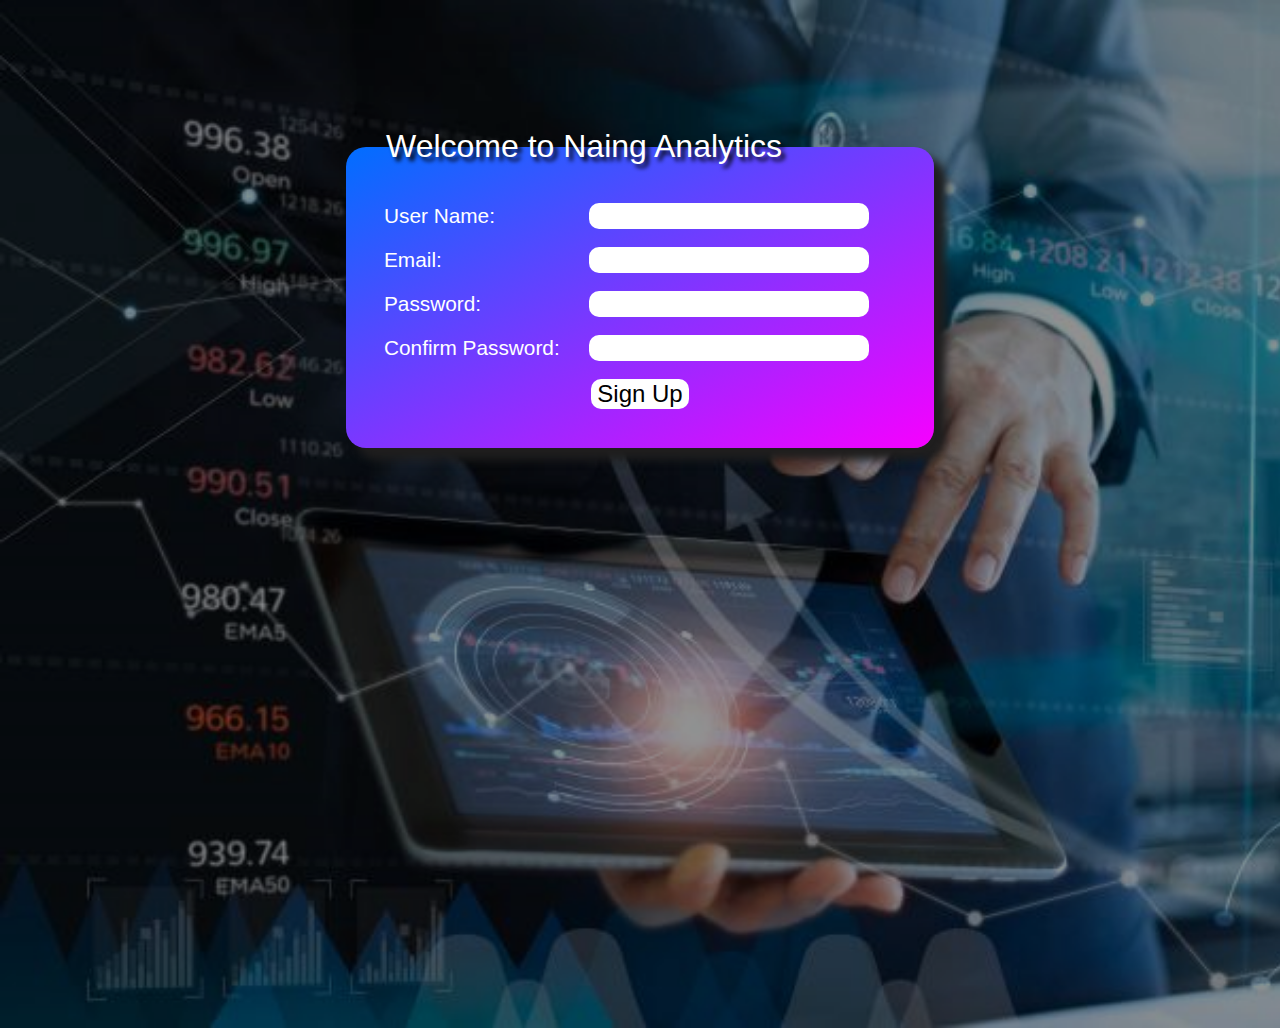
<file: index.html>
<!DOCTYPE html>
<html lang="en">
<head>
    <meta charset="UTF-8">
    <meta name="viewport" content="width=device-width, initial-scale=1.0">
    <title>Naing Analytics</title>
    <link rel="icon" href="./icon.png">
    <link rel="stylesheet" href="style.css">
</head>
<body>
    <form id="form">
    <fieldset id="logIn">
        <legend>Welcome to Naing Analytics </legend>
        <label class="UserInput">User Name:</label><input type="text" min="5" id="userName" name="userName" required><br><br>
        <label class="UserInput">Email:</label><input type="text" min="5"  id="email" required><br><br>
        <label class="UserInput" >Password:</label><input type="password" min="5" id="password" required><br><br>
        <label class="UserInput">Confirm Password:</label><input type="password" min="5"  id="cpassword" required><br><br>
        <div class="btnContainer">
        <button type="submit" id="submit">Sign Up</button><br></div>
        <span id="errorMessage"></span>
    </form>
    </fieldset>
    <script src="logIn.js"></script>
</body>
</html>
</file>
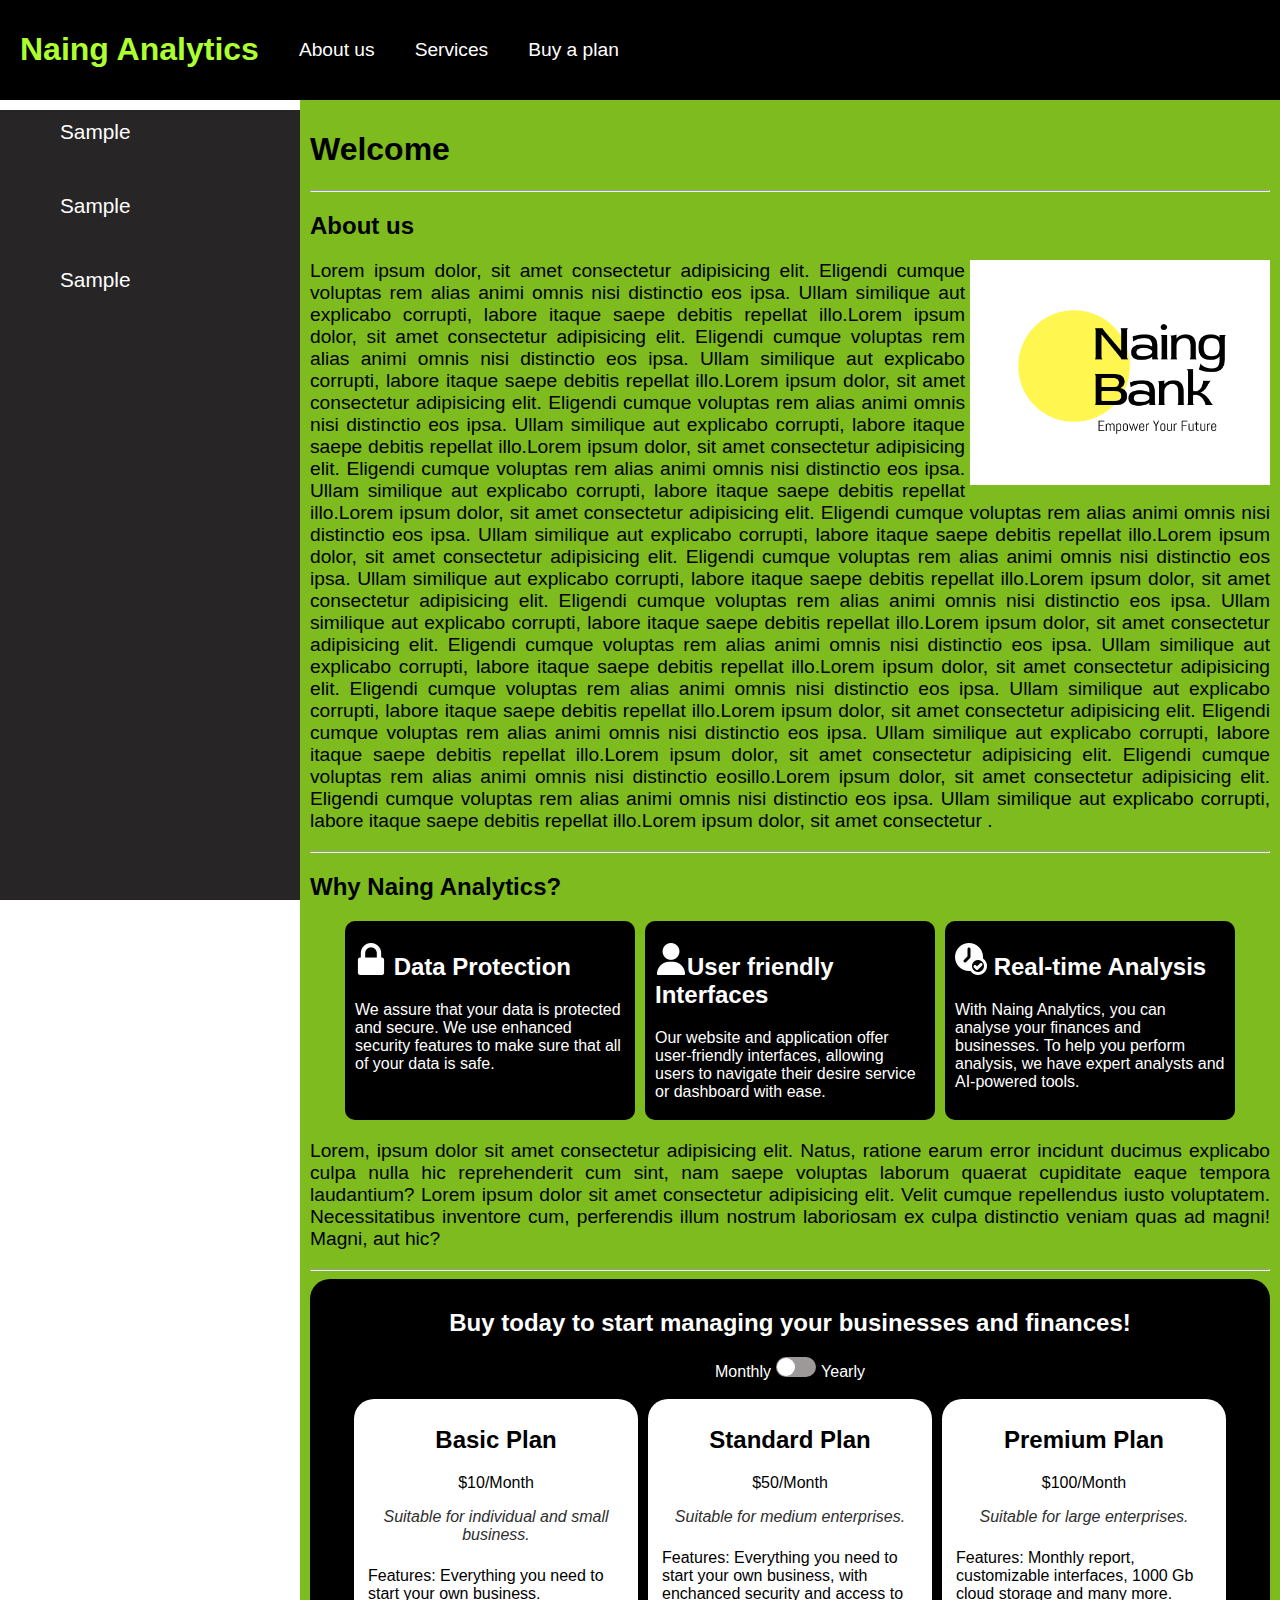
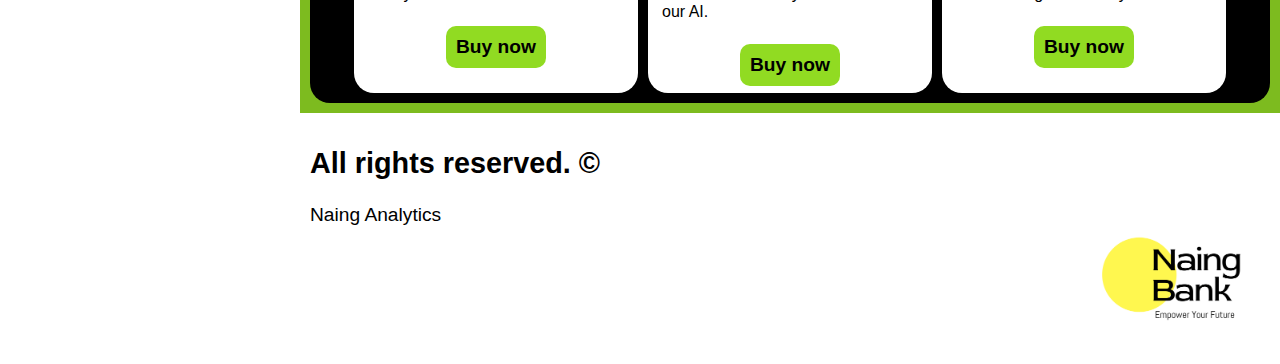
<file: home.html>
<!DOCTYPE html>
<html lang="en">
<head>
    <meta charset="UTF-8">
    <meta name="viewport" content="width=device-width, initial-scale=1.0">
    <title>Naing Analytics</title>
    <link rel="stylesheet" href="home.css">
    <link rel="icon" href="./icon.png">
</head>
<body> 
    <nav>
    <button id="sidebarButton">-</button>
    <h1>Naing Analytics</h1>
    <div class="navigators">
        <a href="#">About us</a><br><br>
        <a href="#services">Services</a><br><br>
        <a href="#buy">Buy a plan</a><br><br>
    </div>
    </nav>
    <aside id="aside" class="display">
        
        <div class="links">
            <a href="">Sample</a><br><br>
            <a href="">Sample</a><br><br>
            <a href="">Sample</a><br><br>
        </div>
</aside>

    <main><h1 id="welcome">Welcome <span id="nameDisplay"></span></h1><hr>
    <h2>About us</h2>
    <img src="./naing-bank-high-resolution-logo.png">
    <p>Lorem ipsum dolor, sit amet consectetur adipisicing elit. Eligendi cumque voluptas rem alias animi omnis nisi distinctio eos ipsa. Ullam similique aut explicabo corrupti, labore itaque saepe debitis repellat illo.Lorem ipsum dolor, sit amet consectetur adipisicing elit. Eligendi cumque voluptas rem alias animi omnis nisi distinctio eos ipsa. Ullam similique aut explicabo corrupti, labore itaque saepe debitis repellat illo.Lorem ipsum dolor, sit amet consectetur adipisicing elit. Eligendi cumque voluptas rem alias animi omnis nisi distinctio eos ipsa. Ullam similique aut explicabo corrupti, labore itaque saepe debitis repellat illo.Lorem ipsum dolor, sit amet consectetur adipisicing elit. Eligendi cumque voluptas rem alias animi omnis nisi distinctio eos ipsa. Ullam similique aut explicabo corrupti, labore itaque saepe debitis repellat illo.Lorem ipsum dolor, sit amet consectetur adipisicing elit. Eligendi cumque voluptas rem alias animi omnis nisi distinctio eos ipsa. Ullam similique aut explicabo corrupti, labore itaque saepe debitis repellat illo.Lorem ipsum dolor, sit amet consectetur adipisicing elit. Eligendi cumque voluptas rem alias animi omnis nisi distinctio eos ipsa. Ullam similique aut explicabo corrupti, labore itaque saepe debitis repellat illo.Lorem ipsum dolor, sit amet consectetur adipisicing elit. Eligendi cumque voluptas rem alias animi omnis nisi distinctio eos ipsa. Ullam similique aut explicabo corrupti, labore itaque saepe debitis repellat illo.Lorem ipsum dolor, sit amet consectetur adipisicing elit. Eligendi cumque voluptas rem alias animi omnis nisi distinctio eos ipsa. Ullam similique aut explicabo corrupti, labore itaque saepe debitis repellat illo.Lorem ipsum dolor, sit amet consectetur adipisicing elit. Eligendi cumque voluptas rem alias animi omnis nisi distinctio eos ipsa. Ullam similique aut explicabo corrupti, labore itaque saepe debitis repellat illo.Lorem ipsum dolor, sit amet consectetur adipisicing elit. Eligendi cumque voluptas rem alias animi omnis nisi distinctio eos ipsa. Ullam similique aut explicabo corrupti, labore itaque saepe debitis repellat illo.Lorem ipsum dolor, sit amet consectetur adipisicing elit. Eligendi cumque voluptas rem alias animi omnis nisi distinctio eosillo.Lorem ipsum dolor, sit amet consectetur adipisicing elit. Eligendi cumque voluptas rem alias animi omnis nisi distinctio eos ipsa. Ullam similique aut explicabo corrupti, labore itaque saepe debitis repellat illo.Lorem ipsum dolor, sit amet consectetur .</p> 
    <hr>
    <h2 id="services">Why Naing Analytics?</h2>
    <div class="cardHolder">
    <div class="serviceCard">
        <h2><img src="./padlock.png"> Data Protection</h2>
        <p>We assure that your data is protected and secure. We use enhanced security features to make sure that all of your data is safe.<p></p>
    </div>
    <div class="serviceCard">
        <h2><img src="./user.png">User friendly Interfaces</h2>
        <p>Our website and application offer user-friendly interfaces, allowing users to navigate their desire service or dashboard with ease.</p>
    </div>
    <div class="serviceCard">
        <h2><img src="./time.png"> Real-time Analysis</h2>
        <p>With Naing Analytics, you can analyse your finances and businesses. To help you perform analysis, we have expert analysts and AI-powered tools.</p>
    </div>
    </div>
    <p>Lorem, ipsum dolor sit amet consectetur adipisicing elit. Natus, ratione earum error incidunt ducimus explicabo culpa nulla hic reprehenderit cum sint, nam saepe voluptas laborum quaerat cupiditate eaque tempora laudantium? Lorem ipsum dolor sit amet consectetur adipisicing elit. Velit cumque repellendus iusto voluptatem. Necessitatibus inventore cum, perferendis illum nostrum laboriosam ex culpa distinctio veniam quas ad magni! Magni, aut hic?</p>
    <hr>

    <div id="buy">
        <h2>Buy today to start managing your businesses and finances!</h2>
        
           <span>Monthly<div id="toggleBack"><div id="toggleBall"></div></div>Yearly
           </span><br>
           <span id="save">Save more with Yearly Plan!</span>
   
        <div class="priceHolder">
            <div class="priceCard">
                <h2>Basic Plan</h2>
                <span class="planDuration" id="basic">$10/Month</span>
                <p class="planDescription">Suitable for individual and small business.</p>
                <p class="features">Features: Everything you need to start your own business.</p>
                <button onclick="">Buy now</button>
            </div>
            <div class="priceCard">
                <h2>Standard Plan</h2>
                <span class="planDuration" id="standard">$50/Month</span>
                <p class="planDescription">Suitable for medium enterprises.</p>
                <p class="features">Features: Everything you need to start your own business, with enchanced security and access to our AI.</p>
                <button onclick="">Buy now</button>
            </div>
            <div class="priceCard">
                <h2>Premium Plan</h2>
                <span class="planDuration" id="premium">$100/Month</span>
                <p class="planDescription">Suitable for large enterprises.</p>
                <p class="features">Features: Monthly report, customizable interfaces, 1000 Gb cloud storage and many more.</p>
                <button onclick="">Buy now</button>
            </div>
           
        </div>
    </div>
    </main>
    
    <footer>
        <h2>All rights reserved. &copy;</h2>
        <p>Naing Analytics</p><img src="./naing-bank-high-resolution-logo.png">
    </footer>
    <script src="main.js"></script>
</body>
</html>
</file>
<file: style.css>
body{
    margin: 0;
    background-image: url(./background.png);
    background-size: cover;
    background-repeat: no-repeat;
    background-color: rgb(0, 0, 0);
    height: 100vh;
   overflow: hidden;
}

#logIn{
    width: 40svw;
    min-width: fit-content;
    margin-left: auto;
    margin-right: auto;
    margin-top:10%;
    background-image: linear-gradient(to bottom right, rgb(0, 110, 255),rgb(247, 0, 255));
    border:none;
    border-radius: 20px;
    padding: 3% 3%;
    box-shadow: 0.7rem 0.7rem 10px rgb(31, 30, 30);
}

legend{
    font-family: sans-serif;
    font-size: 2rem;
    color: white;
    text-shadow: 0.25rem 0.25rem 4px black;
}
.UserInput{
    display: inline-block;
    width: 40%;
    font-size: 1.3rem;
    font-family: sans-serif;
    color:white;
}

input{
    font-size: 1.3rem;
    border:none;
    border-radius: 10px;
    padding-left: 10px;
}

button{

    font-family: sans-serif;
    font-size: 1.5rem;
    border-radius: 10px;
    border:none;
    background-color: rgb(255, 255, 255);
    cursor: pointer;
}
button:active{
    background-color: rgb(167, 164, 164);
}

.btnContainer{
    display: flex;
    justify-content: center;
}
span{
    font-size: 1.2rem;
    font-family: sans-serif;
    color:red;
}

@media (max-width:900px) {
 
    #logIn{
        max-width: 80%;
        min-width: 80%;
       margin-top: 33%;
    }
    legend{
        font-size: 1.6rem;
    }
}
</file>
<file: home.css>
body{
    min-height: 100vh;
    margin: 0;
    display: grid;
    grid-template-columns: 300px 1fr;
    grid-template-rows: auto 1fr auto;
    grid-template-areas: 
    "nav nav"
    "aside main"
    "aside footer";
}

nav{
    grid-area: nav;
    font-size: 1.2rem;
    display: flex;
    top: 0;
    position: sticky;
    z-index: 2;
    background-color: black;
    align-items: center;
}

nav a{
    padding: 10px 20px;
    color:white;
    text-decoration:none;
    font-family: sans-serif;
}

nav a:active{
    color:greenyellow;
}

nav a:hover{
    color:greenyellow;
}

nav h1{
    color: greenyellow;
    font-family: Arial, Helvetica, sans-serif;
    font-size: 2rem;
    padding:10px 20px;
}

nav .navigators{
    text-align: center;
    display: flex;
    align-items: center;
}

nav button{
    display: none;
    font-size: 2rem;
    border-radius: 50%;
    width: 50px;
    height: 50px;
}
aside{
    grid-area: aside;
    padding-left: 10px;
    text-align: left;
    background-color: rgb(39, 37, 37);
    color: rgb(72, 245, 49);
    top: 110.09px;
    position: sticky;
    align-self: start;
    min-height: calc(100vh - 110.09px);
    
    font-size: 2rem;
    font-family: Arial, Helvetica, sans-serif;
    z-index: 2;
    
}

aside div a{
    text-decoration: none;
    color:white;
    font-size: 1.3rem;
  
}

.links{
    padding-left: 50px;
}
aside a:active{
    color:yellow;
}
aside a:hover{
    color:greenyellow
}
main{
    grid-area: main;
    font-family: sans-serif;
    padding: 10px 10px;
    background-color: rgb(125, 187, 31);
    color: black;
    top: 110.09px;
}

main>h2{
    color: black;
}
main>img{
    width: 300px;
    float: right;
    margin-left: 5px;
}

main>p{
    text-align: justify;
    font-size: 1.2rem;
}


.cardHolder{
    display: flex;
    justify-content: center;
    gap: 10px;
}
.serviceCard{
    width: 270px;
    text-align: left;
    background-color: black;
    color:white;
    border-radius: 10px;
    padding: 3px 10px;
}
#toggleBack{
    width: 40px;
    height:20px;
    background-color: rgb(158, 153, 153);
    display: inline-block;
    border-radius: 20px;
    position: relative;
    margin-left: 5px;
    margin-right: 5px;
    cursor: pointer;
}
#toggleBall{
    width: 18px;
    height: 18px;
    background-color: rgb(255, 255, 255);
    position: absolute;
    border-radius: 50%;
    left: 1px;
    top: 50%;
    transform: translate(0%,-50%);
    cursor: pointer;
}
.animation{
    animation: switch 0.5s forwards;
}
@keyframes switch {
    0%{
        left:1px;
    }
    100%{
        left:21px;
    }
}

#buy{
    background-color: black;
    color: white;
    border-radius: 20px;
    padding: 10px 10px;
    text-align: center;
}

.priceHolder{
    display: flex;
    height: fit-content;
    justify-content: center;
    gap: 10px;
    margin-top:2%;
}
.priceCard{
    width: 270px;
    background-color: white;
    color:black;
    border-radius: 20px;
    padding: 7px 7px;
}

.priceCard .planDescription{
    color:rgb(46, 46, 46);
    font-style: italic;
}

.features{
    text-align: left;
    padding: 7px;
}

#save{
    color: rgb(12, 228, 12);
    display: none;
}

.priceCard button{
    font-size: 1.2rem;
    font-weight: bold;
    background-color: rgb(145, 219, 34);
    border-radius: 10px;
    border: none;
    cursor: pointer;
    padding: 10px 10px;
}

.priceCard button:active{
    background-color: rgb(196, 255, 108);
}

footer{
    grid-area: footer;
    font-family: sans-serif;
    font-size: 1.2rem;
    padding: 10px 10px;
}
footer>p{
    display: inline;
}

footer>img{
    width: 200px;
    float: right;
    top: 2px;
}

@media (max-width:900px) {
    body{
        grid-template-columns: 1fr;
    }
    .display{
        display: none;
    }
    aside{
        width: 50%;
        position: fixed;
        min-height: calc(100vh - 64px);
        top: 64px;
        background-color: black;
        color:white;
        opacity: 0.9;
    }
    nav button{
        display: inline;
    }
    .priceHolder{
        display: flex;
        flex-direction: column;
        justify-content: center;
        align-items: center;
    }
    .cardHolder{
        display: flex;
        flex-direction: column;
        justify-content: center;
        align-items: center;
    }

    main img{
        width: 150px;
    }

    .serviceCard h2 img{
        width: 50px;
    }

    .navigators{
        font-size: 0.8rem;
    }

    nav{
        display: flex;
        gap: 0px;
    }
    nav h1{
        font-size: 1.2rem;
        margin: 0;
        max-width: max-content;
        padding-top: 10px;
        padding-right: 0;
        padding-left: 20px;
    }

    nav a{
        padding-left: 0;
    }
}
</file>
